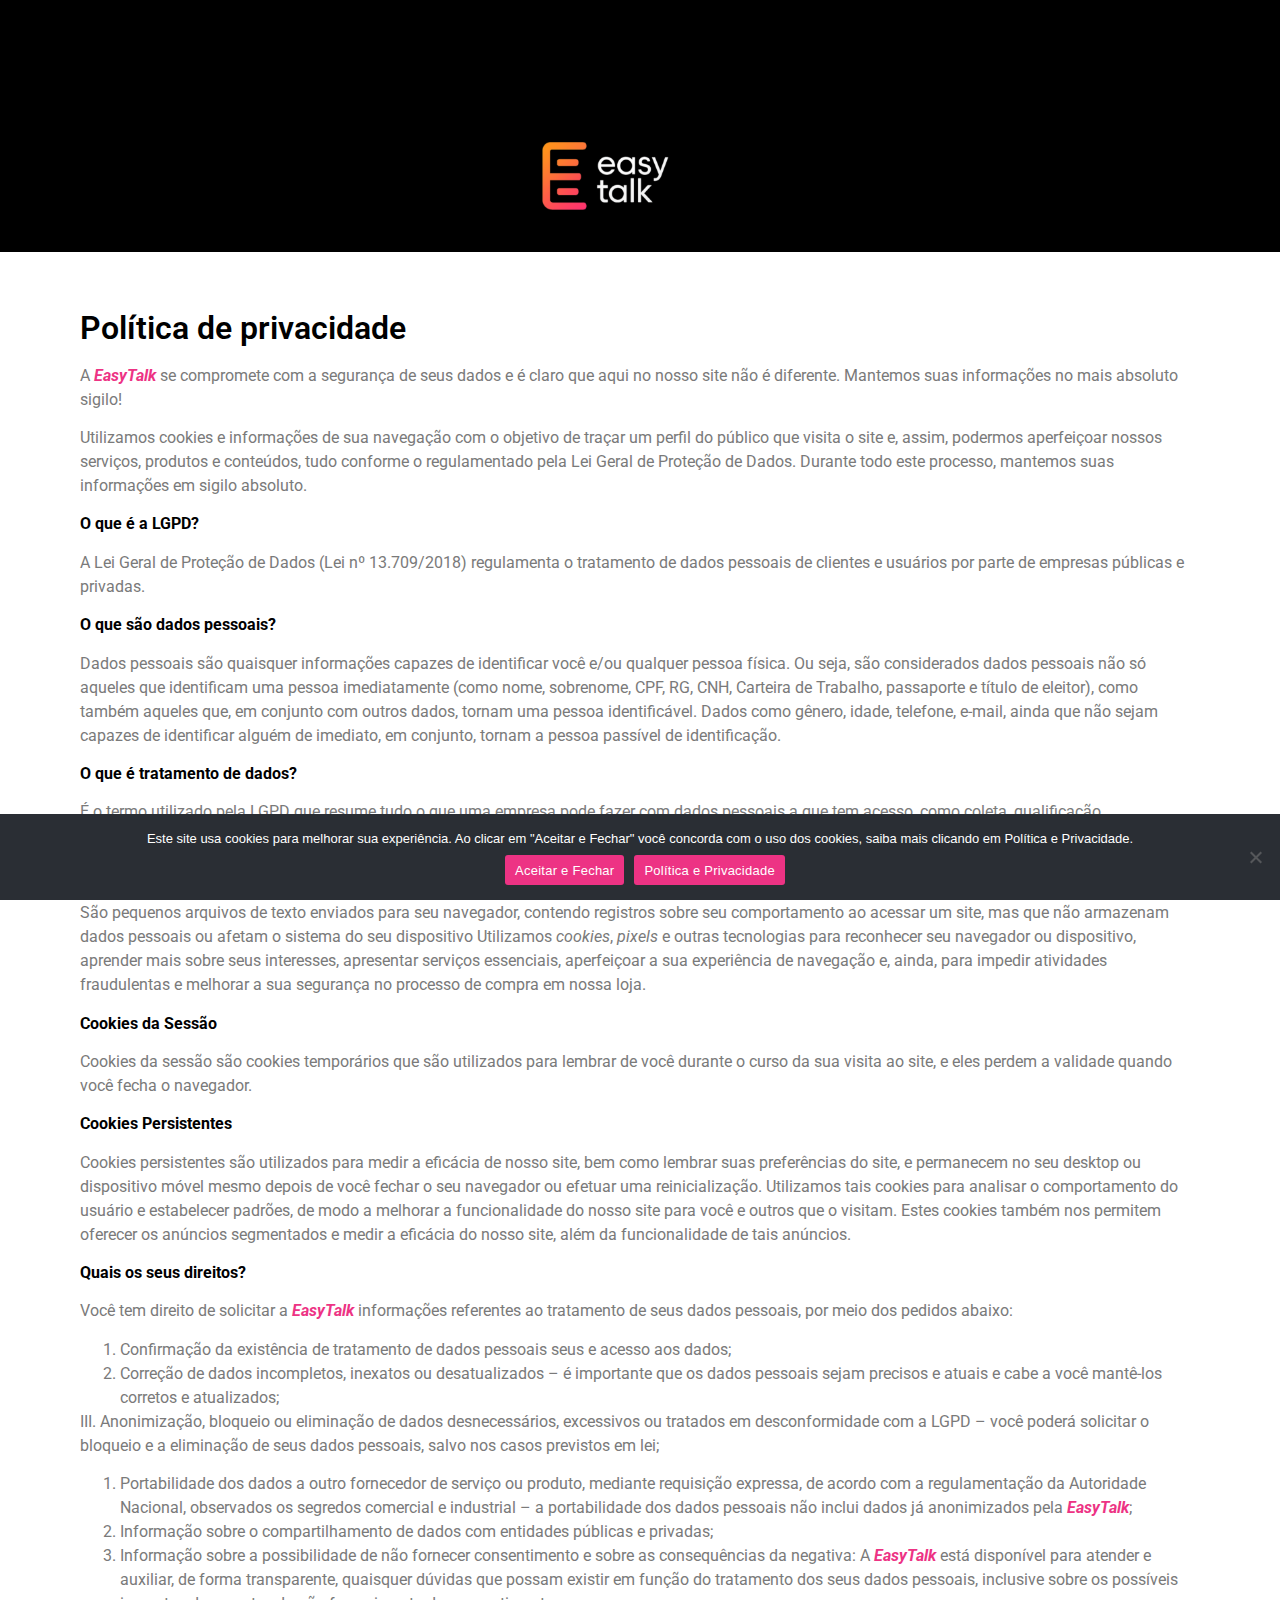
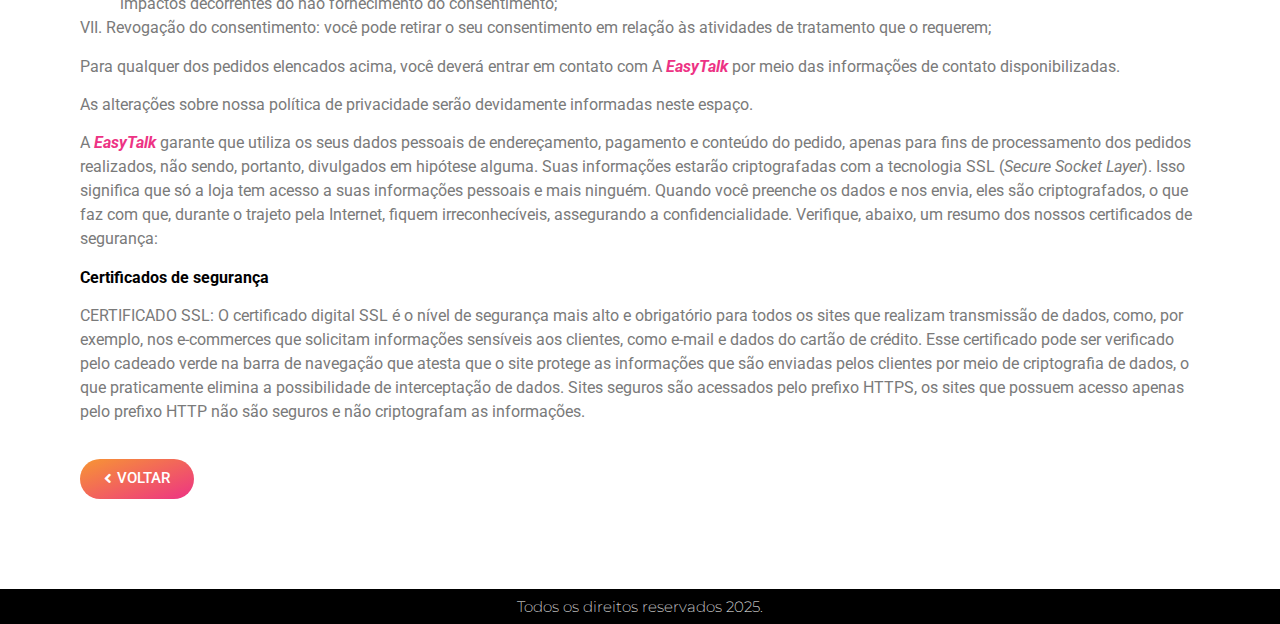
<file: politica-e-privacidade/index.html>
<!DOCTYPE html>
<html lang="pt-BR">
<head>
	<meta charset="UTF-8">
		<title>Política e Privacidade &#8211; BrowserUp &#8211; Marketing Empresarial</title><link rel="stylesheet" href="../wp-content/cache/min/1/189625fbf416e504b49d0f01dab31201.css" media="all" data-minify="1" />
<meta name='robots' content='max-image-preview:large' />
	<style>img:is([sizes="auto" i], [sizes^="auto," i]) { contain-intrinsic-size: 3000px 1500px }</style>
	<link rel="alternate" type="application/rss+xml" title="Feed para BrowserUp - Marketing Empresarial &raquo;" href="../feed/index.html" />
<script>
window._wpemojiSettings = {"baseUrl":"https:\/\/s.w.org\/images\/core\/emoji\/15.0.3\/72x72\/","ext":".png","svgUrl":"https:\/\/s.w.org\/images\/core\/emoji\/15.0.3\/svg\/","svgExt":".svg","source":{"concatemoji":"https:\/\/browserup.com.br\/wp-includes\/js\/wp-emoji-release.min.js?ver=6.7.1"}};
/*! This file is auto-generated */
!function(i,n){var o,s,e;function c(e){try{var t={supportTests:e,timestamp:(new Date).valueOf()};sessionStorage.setItem(o,JSON.stringify(t))}catch(e){}}function p(e,t,n){e.clearRect(0,0,e.canvas.width,e.canvas.height),e.fillText(t,0,0);var t=new Uint32Array(e.getImageData(0,0,e.canvas.width,e.canvas.height).data),r=(e.clearRect(0,0,e.canvas.width,e.canvas.height),e.fillText(n,0,0),new Uint32Array(e.getImageData(0,0,e.canvas.width,e.canvas.height).data));return t.every(function(e,t){return e===r[t]})}function u(e,t,n){switch(t){case"flag":return n(e,"\ud83c\udff3\ufe0f\u200d\u26a7\ufe0f","\ud83c\udff3\ufe0f\u200b\u26a7\ufe0f")?!1:!n(e,"\ud83c\uddfa\ud83c\uddf3","\ud83c\uddfa\u200b\ud83c\uddf3")&&!n(e,"\ud83c\udff4\udb40\udc67\udb40\udc62\udb40\udc65\udb40\udc6e\udb40\udc67\udb40\udc7f","\ud83c\udff4\u200b\udb40\udc67\u200b\udb40\udc62\u200b\udb40\udc65\u200b\udb40\udc6e\u200b\udb40\udc67\u200b\udb40\udc7f");case"emoji":return!n(e,"\ud83d\udc26\u200d\u2b1b","\ud83d\udc26\u200b\u2b1b")}return!1}function f(e,t,n){var r="undefined"!=typeof WorkerGlobalScope&&self instanceof WorkerGlobalScope?new OffscreenCanvas(300,150):i.createElement("canvas"),a=r.getContext("2d",{willReadFrequently:!0}),o=(a.textBaseline="top",a.font="600 32px Arial",{});return e.forEach(function(e){o[e]=t(a,e,n)}),o}function t(e){var t=i.createElement("script");t.src=e,t.defer=!0,i.head.appendChild(t)}"undefined"!=typeof Promise&&(o="wpEmojiSettingsSupports",s=["flag","emoji"],n.supports={everything:!0,everythingExceptFlag:!0},e=new Promise(function(e){i.addEventListener("DOMContentLoaded",e,{once:!0})}),new Promise(function(t){var n=function(){try{var e=JSON.parse(sessionStorage.getItem(o));if("object"==typeof e&&"number"==typeof e.timestamp&&(new Date).valueOf()<e.timestamp+604800&&"object"==typeof e.supportTests)return e.supportTests}catch(e){}return null}();if(!n){if("undefined"!=typeof Worker&&"undefined"!=typeof OffscreenCanvas&&"undefined"!=typeof URL&&URL.createObjectURL&&"undefined"!=typeof Blob)try{var e="postMessage("+f.toString()+"("+[JSON.stringify(s),u.toString(),p.toString()].join(",")+"));",r=new Blob([e],{type:"text/javascript"}),a=new Worker(URL.createObjectURL(r),{name:"wpTestEmojiSupports"});return void(a.onmessage=function(e){c(n=e.data),a.terminate(),t(n)})}catch(e){}c(n=f(s,u,p))}t(n)}).then(function(e){for(var t in e)n.supports[t]=e[t],n.supports.everything=n.supports.everything&&n.supports[t],"flag"!==t&&(n.supports.everythingExceptFlag=n.supports.everythingExceptFlag&&n.supports[t]);n.supports.everythingExceptFlag=n.supports.everythingExceptFlag&&!n.supports.flag,n.DOMReady=!1,n.readyCallback=function(){n.DOMReady=!0}}).then(function(){return e}).then(function(){var e;n.supports.everything||(n.readyCallback(),(e=n.source||{}).concatemoji?t(e.concatemoji):e.wpemoji&&e.twemoji&&(t(e.twemoji),t(e.wpemoji)))}))}((window,document),window._wpemojiSettings);
</script>
<style id='wp-emoji-styles-inline-css'>

	img.wp-smiley, img.emoji {
		display: inline !important;
		border: none !important;
		box-shadow: none !important;
		height: 1em !important;
		width: 1em !important;
		margin: 0 0.07em !important;
		vertical-align: -0.1em !important;
		background: none !important;
		padding: 0 !important;
	}
</style>
<style id='joinchat-button-style-inline-css'>
.wp-block-joinchat-button{border:none!important;text-align:center}.wp-block-joinchat-button figure{display:table;margin:0 auto;padding:0}.wp-block-joinchat-button figcaption{font:normal normal 400 .6em/2em var(--wp--preset--font-family--system-font,sans-serif);margin:0;padding:0}.wp-block-joinchat-button .joinchat-button__qr{background-color:#fff;border:6px solid #25d366;border-radius:30px;box-sizing:content-box;display:block;height:200px;margin:auto;overflow:hidden;padding:10px;width:200px}.wp-block-joinchat-button .joinchat-button__qr canvas,.wp-block-joinchat-button .joinchat-button__qr img{display:block;margin:auto}.wp-block-joinchat-button .joinchat-button__link{align-items:center;background-color:#25d366;border:6px solid #25d366;border-radius:30px;display:inline-flex;flex-flow:row nowrap;justify-content:center;line-height:1.25em;margin:0 auto;text-decoration:none}.wp-block-joinchat-button .joinchat-button__link:before{background:transparent var(--joinchat-ico) no-repeat center;background-size:100%;content:"";display:block;height:1.5em;margin:-.75em .75em -.75em 0;width:1.5em}.wp-block-joinchat-button figure+.joinchat-button__link{margin-top:10px}@media (orientation:landscape)and (min-height:481px),(orientation:portrait)and (min-width:481px){.wp-block-joinchat-button.joinchat-button--qr-only figure+.joinchat-button__link{display:none}}@media (max-width:480px),(orientation:landscape)and (max-height:480px){.wp-block-joinchat-button figure{display:none}}

</style>
<style id='classic-theme-styles-inline-css'>
/*! This file is auto-generated */
.wp-block-button__link{color:#fff;background-color:#32373c;border-radius:9999px;box-shadow:none;text-decoration:none;padding:calc(.667em + 2px) calc(1.333em + 2px);font-size:1.125em}.wp-block-file__button{background:#32373c;color:#fff;text-decoration:none}
</style>
<style id='global-styles-inline-css'>
:root{--wp--preset--aspect-ratio--square: 1;--wp--preset--aspect-ratio--4-3: 4/3;--wp--preset--aspect-ratio--3-4: 3/4;--wp--preset--aspect-ratio--3-2: 3/2;--wp--preset--aspect-ratio--2-3: 2/3;--wp--preset--aspect-ratio--16-9: 16/9;--wp--preset--aspect-ratio--9-16: 9/16;--wp--preset--color--black: #000000;--wp--preset--color--cyan-bluish-gray: #abb8c3;--wp--preset--color--white: #ffffff;--wp--preset--color--pale-pink: #f78da7;--wp--preset--color--vivid-red: #cf2e2e;--wp--preset--color--luminous-vivid-orange: #ff6900;--wp--preset--color--luminous-vivid-amber: #fcb900;--wp--preset--color--light-green-cyan: #7bdcb5;--wp--preset--color--vivid-green-cyan: #00d084;--wp--preset--color--pale-cyan-blue: #8ed1fc;--wp--preset--color--vivid-cyan-blue: #0693e3;--wp--preset--color--vivid-purple: #9b51e0;--wp--preset--gradient--vivid-cyan-blue-to-vivid-purple: linear-gradient(135deg,rgba(6,147,227,1) 0%,rgb(155,81,224) 100%);--wp--preset--gradient--light-green-cyan-to-vivid-green-cyan: linear-gradient(135deg,rgb(122,220,180) 0%,rgb(0,208,130) 100%);--wp--preset--gradient--luminous-vivid-amber-to-luminous-vivid-orange: linear-gradient(135deg,rgba(252,185,0,1) 0%,rgba(255,105,0,1) 100%);--wp--preset--gradient--luminous-vivid-orange-to-vivid-red: linear-gradient(135deg,rgba(255,105,0,1) 0%,rgb(207,46,46) 100%);--wp--preset--gradient--very-light-gray-to-cyan-bluish-gray: linear-gradient(135deg,rgb(238,238,238) 0%,rgb(169,184,195) 100%);--wp--preset--gradient--cool-to-warm-spectrum: linear-gradient(135deg,rgb(74,234,220) 0%,rgb(151,120,209) 20%,rgb(207,42,186) 40%,rgb(238,44,130) 60%,rgb(251,105,98) 80%,rgb(254,248,76) 100%);--wp--preset--gradient--blush-light-purple: linear-gradient(135deg,rgb(255,206,236) 0%,rgb(152,150,240) 100%);--wp--preset--gradient--blush-bordeaux: linear-gradient(135deg,rgb(254,205,165) 0%,rgb(254,45,45) 50%,rgb(107,0,62) 100%);--wp--preset--gradient--luminous-dusk: linear-gradient(135deg,rgb(255,203,112) 0%,rgb(199,81,192) 50%,rgb(65,88,208) 100%);--wp--preset--gradient--pale-ocean: linear-gradient(135deg,rgb(255,245,203) 0%,rgb(182,227,212) 50%,rgb(51,167,181) 100%);--wp--preset--gradient--electric-grass: linear-gradient(135deg,rgb(202,248,128) 0%,rgb(113,206,126) 100%);--wp--preset--gradient--midnight: linear-gradient(135deg,rgb(2,3,129) 0%,rgb(40,116,252) 100%);--wp--preset--font-size--small: 13px;--wp--preset--font-size--medium: 20px;--wp--preset--font-size--large: 36px;--wp--preset--font-size--x-large: 42px;--wp--preset--spacing--20: 0.44rem;--wp--preset--spacing--30: 0.67rem;--wp--preset--spacing--40: 1rem;--wp--preset--spacing--50: 1.5rem;--wp--preset--spacing--60: 2.25rem;--wp--preset--spacing--70: 3.38rem;--wp--preset--spacing--80: 5.06rem;--wp--preset--shadow--natural: 6px 6px 9px rgba(0, 0, 0, 0.2);--wp--preset--shadow--deep: 12px 12px 50px rgba(0, 0, 0, 0.4);--wp--preset--shadow--sharp: 6px 6px 0px rgba(0, 0, 0, 0.2);--wp--preset--shadow--outlined: 6px 6px 0px -3px rgba(255, 255, 255, 1), 6px 6px rgba(0, 0, 0, 1);--wp--preset--shadow--crisp: 6px 6px 0px rgba(0, 0, 0, 1);}:where(.is-layout-flex){gap: 0.5em;}:where(.is-layout-grid){gap: 0.5em;}body .is-layout-flex{display: flex;}.is-layout-flex{flex-wrap: wrap;align-items: center;}.is-layout-flex > :is(*, div){margin: 0;}body .is-layout-grid{display: grid;}.is-layout-grid > :is(*, div){margin: 0;}:where(.wp-block-columns.is-layout-flex){gap: 2em;}:where(.wp-block-columns.is-layout-grid){gap: 2em;}:where(.wp-block-post-template.is-layout-flex){gap: 1.25em;}:where(.wp-block-post-template.is-layout-grid){gap: 1.25em;}.has-black-color{color: var(--wp--preset--color--black) !important;}.has-cyan-bluish-gray-color{color: var(--wp--preset--color--cyan-bluish-gray) !important;}.has-white-color{color: var(--wp--preset--color--white) !important;}.has-pale-pink-color{color: var(--wp--preset--color--pale-pink) !important;}.has-vivid-red-color{color: var(--wp--preset--color--vivid-red) !important;}.has-luminous-vivid-orange-color{color: var(--wp--preset--color--luminous-vivid-orange) !important;}.has-luminous-vivid-amber-color{color: var(--wp--preset--color--luminous-vivid-amber) !important;}.has-light-green-cyan-color{color: var(--wp--preset--color--light-green-cyan) !important;}.has-vivid-green-cyan-color{color: var(--wp--preset--color--vivid-green-cyan) !important;}.has-pale-cyan-blue-color{color: var(--wp--preset--color--pale-cyan-blue) !important;}.has-vivid-cyan-blue-color{color: var(--wp--preset--color--vivid-cyan-blue) !important;}.has-vivid-purple-color{color: var(--wp--preset--color--vivid-purple) !important;}.has-black-background-color{background-color: var(--wp--preset--color--black) !important;}.has-cyan-bluish-gray-background-color{background-color: var(--wp--preset--color--cyan-bluish-gray) !important;}.has-white-background-color{background-color: var(--wp--preset--color--white) !important;}.has-pale-pink-background-color{background-color: var(--wp--preset--color--pale-pink) !important;}.has-vivid-red-background-color{background-color: var(--wp--preset--color--vivid-red) !important;}.has-luminous-vivid-orange-background-color{background-color: var(--wp--preset--color--luminous-vivid-orange) !important;}.has-luminous-vivid-amber-background-color{background-color: var(--wp--preset--color--luminous-vivid-amber) !important;}.has-light-green-cyan-background-color{background-color: var(--wp--preset--color--light-green-cyan) !important;}.has-vivid-green-cyan-background-color{background-color: var(--wp--preset--color--vivid-green-cyan) !important;}.has-pale-cyan-blue-background-color{background-color: var(--wp--preset--color--pale-cyan-blue) !important;}.has-vivid-cyan-blue-background-color{background-color: var(--wp--preset--color--vivid-cyan-blue) !important;}.has-vivid-purple-background-color{background-color: var(--wp--preset--color--vivid-purple) !important;}.has-black-border-color{border-color: var(--wp--preset--color--black) !important;}.has-cyan-bluish-gray-border-color{border-color: var(--wp--preset--color--cyan-bluish-gray) !important;}.has-white-border-color{border-color: var(--wp--preset--color--white) !important;}.has-pale-pink-border-color{border-color: var(--wp--preset--color--pale-pink) !important;}.has-vivid-red-border-color{border-color: var(--wp--preset--color--vivid-red) !important;}.has-luminous-vivid-orange-border-color{border-color: var(--wp--preset--color--luminous-vivid-orange) !important;}.has-luminous-vivid-amber-border-color{border-color: var(--wp--preset--color--luminous-vivid-amber) !important;}.has-light-green-cyan-border-color{border-color: var(--wp--preset--color--light-green-cyan) !important;}.has-vivid-green-cyan-border-color{border-color: var(--wp--preset--color--vivid-green-cyan) !important;}.has-pale-cyan-blue-border-color{border-color: var(--wp--preset--color--pale-cyan-blue) !important;}.has-vivid-cyan-blue-border-color{border-color: var(--wp--preset--color--vivid-cyan-blue) !important;}.has-vivid-purple-border-color{border-color: var(--wp--preset--color--vivid-purple) !important;}.has-vivid-cyan-blue-to-vivid-purple-gradient-background{background: var(--wp--preset--gradient--vivid-cyan-blue-to-vivid-purple) !important;}.has-light-green-cyan-to-vivid-green-cyan-gradient-background{background: var(--wp--preset--gradient--light-green-cyan-to-vivid-green-cyan) !important;}.has-luminous-vivid-amber-to-luminous-vivid-orange-gradient-background{background: var(--wp--preset--gradient--luminous-vivid-amber-to-luminous-vivid-orange) !important;}.has-luminous-vivid-orange-to-vivid-red-gradient-background{background: var(--wp--preset--gradient--luminous-vivid-orange-to-vivid-red) !important;}.has-very-light-gray-to-cyan-bluish-gray-gradient-background{background: var(--wp--preset--gradient--very-light-gray-to-cyan-bluish-gray) !important;}.has-cool-to-warm-spectrum-gradient-background{background: var(--wp--preset--gradient--cool-to-warm-spectrum) !important;}.has-blush-light-purple-gradient-background{background: var(--wp--preset--gradient--blush-light-purple) !important;}.has-blush-bordeaux-gradient-background{background: var(--wp--preset--gradient--blush-bordeaux) !important;}.has-luminous-dusk-gradient-background{background: var(--wp--preset--gradient--luminous-dusk) !important;}.has-pale-ocean-gradient-background{background: var(--wp--preset--gradient--pale-ocean) !important;}.has-electric-grass-gradient-background{background: var(--wp--preset--gradient--electric-grass) !important;}.has-midnight-gradient-background{background: var(--wp--preset--gradient--midnight) !important;}.has-small-font-size{font-size: var(--wp--preset--font-size--small) !important;}.has-medium-font-size{font-size: var(--wp--preset--font-size--medium) !important;}.has-large-font-size{font-size: var(--wp--preset--font-size--large) !important;}.has-x-large-font-size{font-size: var(--wp--preset--font-size--x-large) !important;}
:where(.wp-block-post-template.is-layout-flex){gap: 1.25em;}:where(.wp-block-post-template.is-layout-grid){gap: 1.25em;}
:where(.wp-block-columns.is-layout-flex){gap: 2em;}:where(.wp-block-columns.is-layout-grid){gap: 2em;}
:root :where(.wp-block-pullquote){font-size: 1.5em;line-height: 1.6;}
</style>




<style id='elementor-frontend-inline-css'>
@-webkit-keyframes ha_fadeIn{0%{opacity:0}to{opacity:1}}@keyframes ha_fadeIn{0%{opacity:0}to{opacity:1}}@-webkit-keyframes ha_zoomIn{0%{opacity:0;-webkit-transform:scale3d(.3,.3,.3);transform:scale3d(.3,.3,.3)}50%{opacity:1}}@keyframes ha_zoomIn{0%{opacity:0;-webkit-transform:scale3d(.3,.3,.3);transform:scale3d(.3,.3,.3)}50%{opacity:1}}@-webkit-keyframes ha_rollIn{0%{opacity:0;-webkit-transform:translate3d(-100%,0,0) rotate3d(0,0,1,-120deg);transform:translate3d(-100%,0,0) rotate3d(0,0,1,-120deg)}to{opacity:1}}@keyframes ha_rollIn{0%{opacity:0;-webkit-transform:translate3d(-100%,0,0) rotate3d(0,0,1,-120deg);transform:translate3d(-100%,0,0) rotate3d(0,0,1,-120deg)}to{opacity:1}}@-webkit-keyframes ha_bounce{0%,20%,53%,to{-webkit-animation-timing-function:cubic-bezier(.215,.61,.355,1);animation-timing-function:cubic-bezier(.215,.61,.355,1)}40%,43%{-webkit-transform:translate3d(0,-30px,0) scaleY(1.1);transform:translate3d(0,-30px,0) scaleY(1.1);-webkit-animation-timing-function:cubic-bezier(.755,.05,.855,.06);animation-timing-function:cubic-bezier(.755,.05,.855,.06)}70%{-webkit-transform:translate3d(0,-15px,0) scaleY(1.05);transform:translate3d(0,-15px,0) scaleY(1.05);-webkit-animation-timing-function:cubic-bezier(.755,.05,.855,.06);animation-timing-function:cubic-bezier(.755,.05,.855,.06)}80%{-webkit-transition-timing-function:cubic-bezier(.215,.61,.355,1);transition-timing-function:cubic-bezier(.215,.61,.355,1);-webkit-transform:translate3d(0,0,0) scaleY(.95);transform:translate3d(0,0,0) scaleY(.95)}90%{-webkit-transform:translate3d(0,-4px,0) scaleY(1.02);transform:translate3d(0,-4px,0) scaleY(1.02)}}@keyframes ha_bounce{0%,20%,53%,to{-webkit-animation-timing-function:cubic-bezier(.215,.61,.355,1);animation-timing-function:cubic-bezier(.215,.61,.355,1)}40%,43%{-webkit-transform:translate3d(0,-30px,0) scaleY(1.1);transform:translate3d(0,-30px,0) scaleY(1.1);-webkit-animation-timing-function:cubic-bezier(.755,.05,.855,.06);animation-timing-function:cubic-bezier(.755,.05,.855,.06)}70%{-webkit-transform:translate3d(0,-15px,0) scaleY(1.05);transform:translate3d(0,-15px,0) scaleY(1.05);-webkit-animation-timing-function:cubic-bezier(.755,.05,.855,.06);animation-timing-function:cubic-bezier(.755,.05,.855,.06)}80%{-webkit-transition-timing-function:cubic-bezier(.215,.61,.355,1);transition-timing-function:cubic-bezier(.215,.61,.355,1);-webkit-transform:translate3d(0,0,0) scaleY(.95);transform:translate3d(0,0,0) scaleY(.95)}90%{-webkit-transform:translate3d(0,-4px,0) scaleY(1.02);transform:translate3d(0,-4px,0) scaleY(1.02)}}@-webkit-keyframes ha_bounceIn{0%,20%,40%,60%,80%,to{-webkit-animation-timing-function:cubic-bezier(.215,.61,.355,1);animation-timing-function:cubic-bezier(.215,.61,.355,1)}0%{opacity:0;-webkit-transform:scale3d(.3,.3,.3);transform:scale3d(.3,.3,.3)}20%{-webkit-transform:scale3d(1.1,1.1,1.1);transform:scale3d(1.1,1.1,1.1)}40%{-webkit-transform:scale3d(.9,.9,.9);transform:scale3d(.9,.9,.9)}60%{opacity:1;-webkit-transform:scale3d(1.03,1.03,1.03);transform:scale3d(1.03,1.03,1.03)}80%{-webkit-transform:scale3d(.97,.97,.97);transform:scale3d(.97,.97,.97)}to{opacity:1}}@keyframes ha_bounceIn{0%,20%,40%,60%,80%,to{-webkit-animation-timing-function:cubic-bezier(.215,.61,.355,1);animation-timing-function:cubic-bezier(.215,.61,.355,1)}0%{opacity:0;-webkit-transform:scale3d(.3,.3,.3);transform:scale3d(.3,.3,.3)}20%{-webkit-transform:scale3d(1.1,1.1,1.1);transform:scale3d(1.1,1.1,1.1)}40%{-webkit-transform:scale3d(.9,.9,.9);transform:scale3d(.9,.9,.9)}60%{opacity:1;-webkit-transform:scale3d(1.03,1.03,1.03);transform:scale3d(1.03,1.03,1.03)}80%{-webkit-transform:scale3d(.97,.97,.97);transform:scale3d(.97,.97,.97)}to{opacity:1}}@-webkit-keyframes ha_flipInX{0%{opacity:0;-webkit-transform:perspective(400px) rotate3d(1,0,0,90deg);transform:perspective(400px) rotate3d(1,0,0,90deg);-webkit-animation-timing-function:ease-in;animation-timing-function:ease-in}40%{-webkit-transform:perspective(400px) rotate3d(1,0,0,-20deg);transform:perspective(400px) rotate3d(1,0,0,-20deg);-webkit-animation-timing-function:ease-in;animation-timing-function:ease-in}60%{opacity:1;-webkit-transform:perspective(400px) rotate3d(1,0,0,10deg);transform:perspective(400px) rotate3d(1,0,0,10deg)}80%{-webkit-transform:perspective(400px) rotate3d(1,0,0,-5deg);transform:perspective(400px) rotate3d(1,0,0,-5deg)}}@keyframes ha_flipInX{0%{opacity:0;-webkit-transform:perspective(400px) rotate3d(1,0,0,90deg);transform:perspective(400px) rotate3d(1,0,0,90deg);-webkit-animation-timing-function:ease-in;animation-timing-function:ease-in}40%{-webkit-transform:perspective(400px) rotate3d(1,0,0,-20deg);transform:perspective(400px) rotate3d(1,0,0,-20deg);-webkit-animation-timing-function:ease-in;animation-timing-function:ease-in}60%{opacity:1;-webkit-transform:perspective(400px) rotate3d(1,0,0,10deg);transform:perspective(400px) rotate3d(1,0,0,10deg)}80%{-webkit-transform:perspective(400px) rotate3d(1,0,0,-5deg);transform:perspective(400px) rotate3d(1,0,0,-5deg)}}@-webkit-keyframes ha_flipInY{0%{opacity:0;-webkit-transform:perspective(400px) rotate3d(0,1,0,90deg);transform:perspective(400px) rotate3d(0,1,0,90deg);-webkit-animation-timing-function:ease-in;animation-timing-function:ease-in}40%{-webkit-transform:perspective(400px) rotate3d(0,1,0,-20deg);transform:perspective(400px) rotate3d(0,1,0,-20deg);-webkit-animation-timing-function:ease-in;animation-timing-function:ease-in}60%{opacity:1;-webkit-transform:perspective(400px) rotate3d(0,1,0,10deg);transform:perspective(400px) rotate3d(0,1,0,10deg)}80%{-webkit-transform:perspective(400px) rotate3d(0,1,0,-5deg);transform:perspective(400px) rotate3d(0,1,0,-5deg)}}@keyframes ha_flipInY{0%{opacity:0;-webkit-transform:perspective(400px) rotate3d(0,1,0,90deg);transform:perspective(400px) rotate3d(0,1,0,90deg);-webkit-animation-timing-function:ease-in;animation-timing-function:ease-in}40%{-webkit-transform:perspective(400px) rotate3d(0,1,0,-20deg);transform:perspective(400px) rotate3d(0,1,0,-20deg);-webkit-animation-timing-function:ease-in;animation-timing-function:ease-in}60%{opacity:1;-webkit-transform:perspective(400px) rotate3d(0,1,0,10deg);transform:perspective(400px) rotate3d(0,1,0,10deg)}80%{-webkit-transform:perspective(400px) rotate3d(0,1,0,-5deg);transform:perspective(400px) rotate3d(0,1,0,-5deg)}}@-webkit-keyframes ha_swing{20%{-webkit-transform:rotate3d(0,0,1,15deg);transform:rotate3d(0,0,1,15deg)}40%{-webkit-transform:rotate3d(0,0,1,-10deg);transform:rotate3d(0,0,1,-10deg)}60%{-webkit-transform:rotate3d(0,0,1,5deg);transform:rotate3d(0,0,1,5deg)}80%{-webkit-transform:rotate3d(0,0,1,-5deg);transform:rotate3d(0,0,1,-5deg)}}@keyframes ha_swing{20%{-webkit-transform:rotate3d(0,0,1,15deg);transform:rotate3d(0,0,1,15deg)}40%{-webkit-transform:rotate3d(0,0,1,-10deg);transform:rotate3d(0,0,1,-10deg)}60%{-webkit-transform:rotate3d(0,0,1,5deg);transform:rotate3d(0,0,1,5deg)}80%{-webkit-transform:rotate3d(0,0,1,-5deg);transform:rotate3d(0,0,1,-5deg)}}@-webkit-keyframes ha_slideInDown{0%{visibility:visible;-webkit-transform:translate3d(0,-100%,0);transform:translate3d(0,-100%,0)}}@keyframes ha_slideInDown{0%{visibility:visible;-webkit-transform:translate3d(0,-100%,0);transform:translate3d(0,-100%,0)}}@-webkit-keyframes ha_slideInUp{0%{visibility:visible;-webkit-transform:translate3d(0,100%,0);transform:translate3d(0,100%,0)}}@keyframes ha_slideInUp{0%{visibility:visible;-webkit-transform:translate3d(0,100%,0);transform:translate3d(0,100%,0)}}@-webkit-keyframes ha_slideInLeft{0%{visibility:visible;-webkit-transform:translate3d(-100%,0,0);transform:translate3d(-100%,0,0)}}@keyframes ha_slideInLeft{0%{visibility:visible;-webkit-transform:translate3d(-100%,0,0);transform:translate3d(-100%,0,0)}}@-webkit-keyframes ha_slideInRight{0%{visibility:visible;-webkit-transform:translate3d(100%,0,0);transform:translate3d(100%,0,0)}}@keyframes ha_slideInRight{0%{visibility:visible;-webkit-transform:translate3d(100%,0,0);transform:translate3d(100%,0,0)}}.ha_fadeIn{-webkit-animation-name:ha_fadeIn;animation-name:ha_fadeIn}.ha_zoomIn{-webkit-animation-name:ha_zoomIn;animation-name:ha_zoomIn}.ha_rollIn{-webkit-animation-name:ha_rollIn;animation-name:ha_rollIn}.ha_bounce{-webkit-transform-origin:center bottom;-ms-transform-origin:center bottom;transform-origin:center bottom;-webkit-animation-name:ha_bounce;animation-name:ha_bounce}.ha_bounceIn{-webkit-animation-name:ha_bounceIn;animation-name:ha_bounceIn;-webkit-animation-duration:.75s;-webkit-animation-duration:calc(var(--animate-duration)*.75);animation-duration:.75s;animation-duration:calc(var(--animate-duration)*.75)}.ha_flipInX,.ha_flipInY{-webkit-animation-name:ha_flipInX;animation-name:ha_flipInX;-webkit-backface-visibility:visible!important;backface-visibility:visible!important}.ha_flipInY{-webkit-animation-name:ha_flipInY;animation-name:ha_flipInY}.ha_swing{-webkit-transform-origin:top center;-ms-transform-origin:top center;transform-origin:top center;-webkit-animation-name:ha_swing;animation-name:ha_swing}.ha_slideInDown{-webkit-animation-name:ha_slideInDown;animation-name:ha_slideInDown}.ha_slideInUp{-webkit-animation-name:ha_slideInUp;animation-name:ha_slideInUp}.ha_slideInLeft{-webkit-animation-name:ha_slideInLeft;animation-name:ha_slideInLeft}.ha_slideInRight{-webkit-animation-name:ha_slideInRight;animation-name:ha_slideInRight}.ha-css-transform-yes{-webkit-transition-duration:var(--ha-tfx-transition-duration, .2s);transition-duration:var(--ha-tfx-transition-duration, .2s);-webkit-transition-property:-webkit-transform;transition-property:transform;transition-property:transform,-webkit-transform;-webkit-transform:translate(var(--ha-tfx-translate-x, 0),var(--ha-tfx-translate-y, 0)) scale(var(--ha-tfx-scale-x, 1),var(--ha-tfx-scale-y, 1)) skew(var(--ha-tfx-skew-x, 0),var(--ha-tfx-skew-y, 0)) rotateX(var(--ha-tfx-rotate-x, 0)) rotateY(var(--ha-tfx-rotate-y, 0)) rotateZ(var(--ha-tfx-rotate-z, 0));transform:translate(var(--ha-tfx-translate-x, 0),var(--ha-tfx-translate-y, 0)) scale(var(--ha-tfx-scale-x, 1),var(--ha-tfx-scale-y, 1)) skew(var(--ha-tfx-skew-x, 0),var(--ha-tfx-skew-y, 0)) rotateX(var(--ha-tfx-rotate-x, 0)) rotateY(var(--ha-tfx-rotate-y, 0)) rotateZ(var(--ha-tfx-rotate-z, 0))}.ha-css-transform-yes:hover{-webkit-transform:translate(var(--ha-tfx-translate-x-hover, var(--ha-tfx-translate-x, 0)),var(--ha-tfx-translate-y-hover, var(--ha-tfx-translate-y, 0))) scale(var(--ha-tfx-scale-x-hover, var(--ha-tfx-scale-x, 1)),var(--ha-tfx-scale-y-hover, var(--ha-tfx-scale-y, 1))) skew(var(--ha-tfx-skew-x-hover, var(--ha-tfx-skew-x, 0)),var(--ha-tfx-skew-y-hover, var(--ha-tfx-skew-y, 0))) rotateX(var(--ha-tfx-rotate-x-hover, var(--ha-tfx-rotate-x, 0))) rotateY(var(--ha-tfx-rotate-y-hover, var(--ha-tfx-rotate-y, 0))) rotateZ(var(--ha-tfx-rotate-z-hover, var(--ha-tfx-rotate-z, 0)));transform:translate(var(--ha-tfx-translate-x-hover, var(--ha-tfx-translate-x, 0)),var(--ha-tfx-translate-y-hover, var(--ha-tfx-translate-y, 0))) scale(var(--ha-tfx-scale-x-hover, var(--ha-tfx-scale-x, 1)),var(--ha-tfx-scale-y-hover, var(--ha-tfx-scale-y, 1))) skew(var(--ha-tfx-skew-x-hover, var(--ha-tfx-skew-x, 0)),var(--ha-tfx-skew-y-hover, var(--ha-tfx-skew-y, 0))) rotateX(var(--ha-tfx-rotate-x-hover, var(--ha-tfx-rotate-x, 0))) rotateY(var(--ha-tfx-rotate-y-hover, var(--ha-tfx-rotate-y, 0))) rotateZ(var(--ha-tfx-rotate-z-hover, var(--ha-tfx-rotate-z, 0)))}.happy-addon>.elementor-widget-container{word-wrap:break-word;overflow-wrap:break-word}.happy-addon>.elementor-widget-container,.happy-addon>.elementor-widget-container *{-webkit-box-sizing:border-box;box-sizing:border-box}.happy-addon p:empty{display:none}.happy-addon .elementor-inline-editing{min-height:auto!important}.happy-addon-pro img{max-width:100%;height:auto;-o-object-fit:cover;object-fit:cover}.ha-screen-reader-text{position:absolute;overflow:hidden;clip:rect(1px,1px,1px,1px);margin:-1px;padding:0;width:1px;height:1px;border:0;word-wrap:normal!important;-webkit-clip-path:inset(50%);clip-path:inset(50%)}.ha-has-bg-overlay>.elementor-widget-container{position:relative;z-index:1}.ha-has-bg-overlay>.elementor-widget-container:before{position:absolute;top:0;left:0;z-index:-1;width:100%;height:100%;content:""}.ha-popup--is-enabled .ha-js-popup,.ha-popup--is-enabled .ha-js-popup img{cursor:-webkit-zoom-in!important;cursor:zoom-in!important}.mfp-wrap .mfp-arrow,.mfp-wrap .mfp-close{background-color:transparent}.mfp-wrap .mfp-arrow:focus,.mfp-wrap .mfp-close:focus{outline-width:thin}.ha-advanced-tooltip-enable{position:relative;cursor:pointer;--ha-tooltip-arrow-color:black;--ha-tooltip-arrow-distance:0}.ha-advanced-tooltip-enable .ha-advanced-tooltip-content{position:absolute;z-index:999;display:none;padding:5px 0;width:120px;height:auto;border-radius:6px;background-color:#000;color:#fff;text-align:center;opacity:0}.ha-advanced-tooltip-enable .ha-advanced-tooltip-content::after{position:absolute;border-width:5px;border-style:solid;content:""}.ha-advanced-tooltip-enable .ha-advanced-tooltip-content.no-arrow::after{visibility:hidden}.ha-advanced-tooltip-enable .ha-advanced-tooltip-content.show{display:inline-block;opacity:1}.ha-advanced-tooltip-enable.ha-advanced-tooltip-top .ha-advanced-tooltip-content,body[data-elementor-device-mode=tablet] .ha-advanced-tooltip-enable.ha-advanced-tooltip-tablet-top .ha-advanced-tooltip-content{top:unset;right:0;bottom:calc(101% + var(--ha-tooltip-arrow-distance));left:0;margin:0 auto}.ha-advanced-tooltip-enable.ha-advanced-tooltip-top .ha-advanced-tooltip-content::after,body[data-elementor-device-mode=tablet] .ha-advanced-tooltip-enable.ha-advanced-tooltip-tablet-top .ha-advanced-tooltip-content::after{top:100%;right:unset;bottom:unset;left:50%;border-color:var(--ha-tooltip-arrow-color) transparent transparent transparent;-webkit-transform:translateX(-50%);-ms-transform:translateX(-50%);transform:translateX(-50%)}.ha-advanced-tooltip-enable.ha-advanced-tooltip-bottom .ha-advanced-tooltip-content,body[data-elementor-device-mode=tablet] .ha-advanced-tooltip-enable.ha-advanced-tooltip-tablet-bottom .ha-advanced-tooltip-content{top:calc(101% + var(--ha-tooltip-arrow-distance));right:0;bottom:unset;left:0;margin:0 auto}.ha-advanced-tooltip-enable.ha-advanced-tooltip-bottom .ha-advanced-tooltip-content::after,body[data-elementor-device-mode=tablet] .ha-advanced-tooltip-enable.ha-advanced-tooltip-tablet-bottom .ha-advanced-tooltip-content::after{top:unset;right:unset;bottom:100%;left:50%;border-color:transparent transparent var(--ha-tooltip-arrow-color) transparent;-webkit-transform:translateX(-50%);-ms-transform:translateX(-50%);transform:translateX(-50%)}.ha-advanced-tooltip-enable.ha-advanced-tooltip-left .ha-advanced-tooltip-content,body[data-elementor-device-mode=tablet] .ha-advanced-tooltip-enable.ha-advanced-tooltip-tablet-left .ha-advanced-tooltip-content{top:50%;right:calc(101% + var(--ha-tooltip-arrow-distance));bottom:unset;left:unset;-webkit-transform:translateY(-50%);-ms-transform:translateY(-50%);transform:translateY(-50%)}.ha-advanced-tooltip-enable.ha-advanced-tooltip-left .ha-advanced-tooltip-content::after,body[data-elementor-device-mode=tablet] .ha-advanced-tooltip-enable.ha-advanced-tooltip-tablet-left .ha-advanced-tooltip-content::after{top:50%;right:unset;bottom:unset;left:100%;border-color:transparent transparent transparent var(--ha-tooltip-arrow-color);-webkit-transform:translateY(-50%);-ms-transform:translateY(-50%);transform:translateY(-50%)}.ha-advanced-tooltip-enable.ha-advanced-tooltip-right .ha-advanced-tooltip-content,body[data-elementor-device-mode=tablet] .ha-advanced-tooltip-enable.ha-advanced-tooltip-tablet-right .ha-advanced-tooltip-content{top:50%;right:unset;bottom:unset;left:calc(101% + var(--ha-tooltip-arrow-distance));-webkit-transform:translateY(-50%);-ms-transform:translateY(-50%);transform:translateY(-50%)}.ha-advanced-tooltip-enable.ha-advanced-tooltip-right .ha-advanced-tooltip-content::after,body[data-elementor-device-mode=tablet] .ha-advanced-tooltip-enable.ha-advanced-tooltip-tablet-right .ha-advanced-tooltip-content::after{top:50%;right:100%;bottom:unset;left:unset;border-color:transparent var(--ha-tooltip-arrow-color) transparent transparent;-webkit-transform:translateY(-50%);-ms-transform:translateY(-50%);transform:translateY(-50%)}body[data-elementor-device-mode=mobile] .ha-advanced-tooltip-enable.ha-advanced-tooltip-mobile-top .ha-advanced-tooltip-content{top:unset;right:0;bottom:calc(101% + var(--ha-tooltip-arrow-distance));left:0;margin:0 auto}body[data-elementor-device-mode=mobile] .ha-advanced-tooltip-enable.ha-advanced-tooltip-mobile-top .ha-advanced-tooltip-content::after{top:100%;right:unset;bottom:unset;left:50%;border-color:var(--ha-tooltip-arrow-color) transparent transparent transparent;-webkit-transform:translateX(-50%);-ms-transform:translateX(-50%);transform:translateX(-50%)}body[data-elementor-device-mode=mobile] .ha-advanced-tooltip-enable.ha-advanced-tooltip-mobile-bottom .ha-advanced-tooltip-content{top:calc(101% + var(--ha-tooltip-arrow-distance));right:0;bottom:unset;left:0;margin:0 auto}body[data-elementor-device-mode=mobile] .ha-advanced-tooltip-enable.ha-advanced-tooltip-mobile-bottom .ha-advanced-tooltip-content::after{top:unset;right:unset;bottom:100%;left:50%;border-color:transparent transparent var(--ha-tooltip-arrow-color) transparent;-webkit-transform:translateX(-50%);-ms-transform:translateX(-50%);transform:translateX(-50%)}body[data-elementor-device-mode=mobile] .ha-advanced-tooltip-enable.ha-advanced-tooltip-mobile-left .ha-advanced-tooltip-content{top:50%;right:calc(101% + var(--ha-tooltip-arrow-distance));bottom:unset;left:unset;-webkit-transform:translateY(-50%);-ms-transform:translateY(-50%);transform:translateY(-50%)}body[data-elementor-device-mode=mobile] .ha-advanced-tooltip-enable.ha-advanced-tooltip-mobile-left .ha-advanced-tooltip-content::after{top:50%;right:unset;bottom:unset;left:100%;border-color:transparent transparent transparent var(--ha-tooltip-arrow-color);-webkit-transform:translateY(-50%);-ms-transform:translateY(-50%);transform:translateY(-50%)}body[data-elementor-device-mode=mobile] .ha-advanced-tooltip-enable.ha-advanced-tooltip-mobile-right .ha-advanced-tooltip-content{top:50%;right:unset;bottom:unset;left:calc(101% + var(--ha-tooltip-arrow-distance));-webkit-transform:translateY(-50%);-ms-transform:translateY(-50%);transform:translateY(-50%)}body[data-elementor-device-mode=mobile] .ha-advanced-tooltip-enable.ha-advanced-tooltip-mobile-right .ha-advanced-tooltip-content::after{top:50%;right:100%;bottom:unset;left:unset;border-color:transparent var(--ha-tooltip-arrow-color) transparent transparent;-webkit-transform:translateY(-50%);-ms-transform:translateY(-50%);transform:translateY(-50%)}body.elementor-editor-active .happy-addon.ha-gravityforms .gform_wrapper{display:block!important}.ha-scroll-to-top-wrap.ha-scroll-to-top-hide{display:none}.ha-scroll-to-top-wrap.edit-mode,.ha-scroll-to-top-wrap.single-page-off{display:none!important}.ha-scroll-to-top-button{position:fixed;right:15px;bottom:15px;z-index:9999;display:-webkit-box;display:-webkit-flex;display:-ms-flexbox;display:flex;-webkit-box-align:center;-webkit-align-items:center;align-items:center;-ms-flex-align:center;-webkit-box-pack:center;-ms-flex-pack:center;-webkit-justify-content:center;justify-content:center;width:50px;height:50px;border-radius:50px;background-color:#5636d1;color:#fff;text-align:center;opacity:1;cursor:pointer;-webkit-transition:all .3s;transition:all .3s}.ha-scroll-to-top-button i{color:#fff;font-size:16px}.ha-scroll-to-top-button:hover{background-color:#e2498a}.ha-particle-wrapper{position:absolute;top:0;left:0;width:100%;height:100%}.ha-floating-element{position:fixed;z-index:999}.ha-floating-element-align-top-left .ha-floating-element{top:0;left:0}.ha-floating-element-align-top-right .ha-floating-element{top:0;right:0}.ha-floating-element-align-top-center .ha-floating-element{top:0;left:50%;-webkit-transform:translateX(-50%);-ms-transform:translateX(-50%);transform:translateX(-50%)}.ha-floating-element-align-middle-left .ha-floating-element{top:50%;left:0;-webkit-transform:translateY(-50%);-ms-transform:translateY(-50%);transform:translateY(-50%)}.ha-floating-element-align-middle-right .ha-floating-element{top:50%;right:0;-webkit-transform:translateY(-50%);-ms-transform:translateY(-50%);transform:translateY(-50%)}.ha-floating-element-align-bottom-left .ha-floating-element{bottom:0;left:0}.ha-floating-element-align-bottom-right .ha-floating-element{right:0;bottom:0}.ha-floating-element-align-bottom-center .ha-floating-element{bottom:0;left:50%;-webkit-transform:translateX(-50%);-ms-transform:translateX(-50%);transform:translateX(-50%)}.ha-editor-placeholder{padding:20px;border:5px double #f1f1f1;background:#f8f8f8;text-align:center;opacity:.5}.ha-editor-placeholder-title{margin-top:0;margin-bottom:8px;font-weight:700;font-size:16px}.ha-editor-placeholder-content{margin:0;font-size:12px}.ha-p-relative{position:relative}.ha-p-absolute{position:absolute}.ha-p-fixed{position:fixed}.ha-w-1{width:1%}.ha-h-1{height:1%}.ha-w-2{width:2%}.ha-h-2{height:2%}.ha-w-3{width:3%}.ha-h-3{height:3%}.ha-w-4{width:4%}.ha-h-4{height:4%}.ha-w-5{width:5%}.ha-h-5{height:5%}.ha-w-6{width:6%}.ha-h-6{height:6%}.ha-w-7{width:7%}.ha-h-7{height:7%}.ha-w-8{width:8%}.ha-h-8{height:8%}.ha-w-9{width:9%}.ha-h-9{height:9%}.ha-w-10{width:10%}.ha-h-10{height:10%}.ha-w-11{width:11%}.ha-h-11{height:11%}.ha-w-12{width:12%}.ha-h-12{height:12%}.ha-w-13{width:13%}.ha-h-13{height:13%}.ha-w-14{width:14%}.ha-h-14{height:14%}.ha-w-15{width:15%}.ha-h-15{height:15%}.ha-w-16{width:16%}.ha-h-16{height:16%}.ha-w-17{width:17%}.ha-h-17{height:17%}.ha-w-18{width:18%}.ha-h-18{height:18%}.ha-w-19{width:19%}.ha-h-19{height:19%}.ha-w-20{width:20%}.ha-h-20{height:20%}.ha-w-21{width:21%}.ha-h-21{height:21%}.ha-w-22{width:22%}.ha-h-22{height:22%}.ha-w-23{width:23%}.ha-h-23{height:23%}.ha-w-24{width:24%}.ha-h-24{height:24%}.ha-w-25{width:25%}.ha-h-25{height:25%}.ha-w-26{width:26%}.ha-h-26{height:26%}.ha-w-27{width:27%}.ha-h-27{height:27%}.ha-w-28{width:28%}.ha-h-28{height:28%}.ha-w-29{width:29%}.ha-h-29{height:29%}.ha-w-30{width:30%}.ha-h-30{height:30%}.ha-w-31{width:31%}.ha-h-31{height:31%}.ha-w-32{width:32%}.ha-h-32{height:32%}.ha-w-33{width:33%}.ha-h-33{height:33%}.ha-w-34{width:34%}.ha-h-34{height:34%}.ha-w-35{width:35%}.ha-h-35{height:35%}.ha-w-36{width:36%}.ha-h-36{height:36%}.ha-w-37{width:37%}.ha-h-37{height:37%}.ha-w-38{width:38%}.ha-h-38{height:38%}.ha-w-39{width:39%}.ha-h-39{height:39%}.ha-w-40{width:40%}.ha-h-40{height:40%}.ha-w-41{width:41%}.ha-h-41{height:41%}.ha-w-42{width:42%}.ha-h-42{height:42%}.ha-w-43{width:43%}.ha-h-43{height:43%}.ha-w-44{width:44%}.ha-h-44{height:44%}.ha-w-45{width:45%}.ha-h-45{height:45%}.ha-w-46{width:46%}.ha-h-46{height:46%}.ha-w-47{width:47%}.ha-h-47{height:47%}.ha-w-48{width:48%}.ha-h-48{height:48%}.ha-w-49{width:49%}.ha-h-49{height:49%}.ha-w-50{width:50%}.ha-h-50{height:50%}.ha-w-51{width:51%}.ha-h-51{height:51%}.ha-w-52{width:52%}.ha-h-52{height:52%}.ha-w-53{width:53%}.ha-h-53{height:53%}.ha-w-54{width:54%}.ha-h-54{height:54%}.ha-w-55{width:55%}.ha-h-55{height:55%}.ha-w-56{width:56%}.ha-h-56{height:56%}.ha-w-57{width:57%}.ha-h-57{height:57%}.ha-w-58{width:58%}.ha-h-58{height:58%}.ha-w-59{width:59%}.ha-h-59{height:59%}.ha-w-60{width:60%}.ha-h-60{height:60%}.ha-w-61{width:61%}.ha-h-61{height:61%}.ha-w-62{width:62%}.ha-h-62{height:62%}.ha-w-63{width:63%}.ha-h-63{height:63%}.ha-w-64{width:64%}.ha-h-64{height:64%}.ha-w-65{width:65%}.ha-h-65{height:65%}.ha-w-66{width:66%}.ha-h-66{height:66%}.ha-w-67{width:67%}.ha-h-67{height:67%}.ha-w-68{width:68%}.ha-h-68{height:68%}.ha-w-69{width:69%}.ha-h-69{height:69%}.ha-w-70{width:70%}.ha-h-70{height:70%}.ha-w-71{width:71%}.ha-h-71{height:71%}.ha-w-72{width:72%}.ha-h-72{height:72%}.ha-w-73{width:73%}.ha-h-73{height:73%}.ha-w-74{width:74%}.ha-h-74{height:74%}.ha-w-75{width:75%}.ha-h-75{height:75%}.ha-w-76{width:76%}.ha-h-76{height:76%}.ha-w-77{width:77%}.ha-h-77{height:77%}.ha-w-78{width:78%}.ha-h-78{height:78%}.ha-w-79{width:79%}.ha-h-79{height:79%}.ha-w-80{width:80%}.ha-h-80{height:80%}.ha-w-81{width:81%}.ha-h-81{height:81%}.ha-w-82{width:82%}.ha-h-82{height:82%}.ha-w-83{width:83%}.ha-h-83{height:83%}.ha-w-84{width:84%}.ha-h-84{height:84%}.ha-w-85{width:85%}.ha-h-85{height:85%}.ha-w-86{width:86%}.ha-h-86{height:86%}.ha-w-87{width:87%}.ha-h-87{height:87%}.ha-w-88{width:88%}.ha-h-88{height:88%}.ha-w-89{width:89%}.ha-h-89{height:89%}.ha-w-90{width:90%}.ha-h-90{height:90%}.ha-w-91{width:91%}.ha-h-91{height:91%}.ha-w-92{width:92%}.ha-h-92{height:92%}.ha-w-93{width:93%}.ha-h-93{height:93%}.ha-w-94{width:94%}.ha-h-94{height:94%}.ha-w-95{width:95%}.ha-h-95{height:95%}.ha-w-96{width:96%}.ha-h-96{height:96%}.ha-w-97{width:97%}.ha-h-97{height:97%}.ha-w-98{width:98%}.ha-h-98{height:98%}.ha-w-99{width:99%}.ha-h-99{height:99%}.ha-w-100{width:100%}.ha-h-100{height:100%}.ha-flex{display:-webkit-box!important;display:-webkit-flex!important;display:-ms-flexbox!important;display:flex!important}.ha-flex-inline{display:-webkit-inline-box!important;display:-webkit-inline-flex!important;display:-ms-inline-flexbox!important;display:inline-flex!important}.ha-flex-x-start{-webkit-box-pack:start;-ms-flex-pack:start;-webkit-justify-content:flex-start;justify-content:flex-start}.ha-flex-x-end{-webkit-box-pack:end;-ms-flex-pack:end;-webkit-justify-content:flex-end;justify-content:flex-end}.ha-flex-x-between{-webkit-box-pack:justify;-ms-flex-pack:justify;-webkit-justify-content:space-between;justify-content:space-between}.ha-flex-x-around{-ms-flex-pack:distribute;-webkit-justify-content:space-around;justify-content:space-around}.ha-flex-x-even{-webkit-box-pack:space-evenly;-ms-flex-pack:space-evenly;-webkit-justify-content:space-evenly;justify-content:space-evenly}.ha-flex-x-center{-webkit-box-pack:center;-ms-flex-pack:center;-webkit-justify-content:center;justify-content:center}.ha-flex-y-top{-webkit-box-align:start;-webkit-align-items:flex-start;align-items:flex-start;-ms-flex-align:start}.ha-flex-y-center{-webkit-box-align:center;-webkit-align-items:center;align-items:center;-ms-flex-align:center}.ha-flex-y-bottom{-webkit-box-align:end;-webkit-align-items:flex-end;align-items:flex-end;-ms-flex-align:end}
</style>
<link rel='stylesheet' id='elementor-post-9-css' href='../wp-content/uploads/elementor/css/post-9.css@ver=1738154261.css' media='all' />







<link rel='stylesheet' id='elementor-post-6-css' href='../wp-content/uploads/elementor/css/post-6.css@ver=1738168254.css' media='all' />



<link rel='stylesheet' id='google-fonts-1-css' href='https://fonts.googleapis.com/css?family=Roboto%3A100%2C100italic%2C200%2C200italic%2C300%2C300italic%2C400%2C400italic%2C500%2C500italic%2C600%2C600italic%2C700%2C700italic%2C800%2C800italic%2C900%2C900italic%7CRoboto+Slab%3A100%2C100italic%2C200%2C200italic%2C300%2C300italic%2C400%2C400italic%2C500%2C500italic%2C600%2C600italic%2C700%2C700italic%2C800%2C800italic%2C900%2C900italic%7CMontserrat%3A100%2C100italic%2C200%2C200italic%2C300%2C300italic%2C400%2C400italic%2C500%2C500italic%2C600%2C600italic%2C700%2C700italic%2C800%2C800italic%2C900%2C900italic&#038;display=swap&#038;ver=6.7.1' media='all' />


<link rel="preconnect" href="https://fonts.gstatic.com/" crossorigin><script id="cookie-notice-front-js-before">
var cnArgs = {"ajaxUrl":"https:\/\/browserup.com.br\/wp-admin\/admin-ajax.php","nonce":"1628ae2766","hideEffect":"fade","position":"bottom","onScroll":false,"onScrollOffset":100,"onClick":false,"cookieName":"cookie_notice_accepted","cookieTime":2592000,"cookieTimeRejected":2592000,"globalCookie":false,"redirection":false,"cache":true,"revokeCookies":false,"revokeCookiesOpt":"automatic"};
</script>
<script src="../wp-content/plugins/cookie-notice/js/front.min.js@ver=2.5.5" id="cookie-notice-front-js" defer></script>
<script src="../wp-includes/js/jquery/jquery.min.js@ver=3.7.1" id="jquery-core-js" defer></script>
<script src="../wp-includes/js/jquery/jquery-migrate.min.js@ver=3.4.1" id="jquery-migrate-js" defer></script>
<script src="../wp-content/plugins/elementor/assets/lib/font-awesome/js/v4-shims.min.js@ver=3.27.2" id="font-awesome-4-shim-js" defer></script>
<link rel="https://api.w.org/" href="../wp-json/index.html" /><link rel="alternate" title="JSON" type="application/json" href="../wp-json/wp/v2/pages/6" /><link rel="EditURI" type="application/rsd+xml" title="RSD" href="../xmlrpc.php@rsd" />
<meta name="generator" content="WordPress 6.7.1" />
<link rel="canonical" href="../index.html@p=6.html" />
<link rel='shortlink' href='../index.html@p=6.html' />
<link rel="alternate" title="oEmbed (JSON)" type="application/json+oembed" href="../wp-json/oembed/1.0/embed@url=https%253A%252F%252Fbrowserup.com.br%252Fpolitica-e-privacidade%252F" />
<link rel="alternate" title="oEmbed (XML)" type="text/xml+oembed" href="../wp-json/oembed/1.0/embed@url=https%253A%252F%252Fbrowserup.com.br%252Fpolitica-e-privacidade%252F&amp;format=xml" />
<script>document.createElement( "picture" );if(!window.HTMLPictureElement && document.addEventListener) {window.addEventListener("DOMContentLoaded", function() {var s = document.createElement("script");s.src = "https://browserup.com.br/wp-content/plugins/webp-express/js/picturefill.min.js";document.body.appendChild(s);});}</script><meta name="generator" content="Elementor 3.27.2; features: additional_custom_breakpoints; settings: css_print_method-external, google_font-enabled, font_display-swap">
<!-- Google Tag Manager --> <script>(function(w,d,s,l,i){w[l]=w[l]||[];w[l].push({'gtm.start': new Date().getTime(),event:'gtm.js'});var f=d.getElementsByTagName(s)[0], j=d.createElement(s),dl=l!='dataLayer'?'&l='+l:'';j.async=true;j.src= 'https://www.googletagmanager.com/gtm.js?id='+i+dl;f.parentNode.insertBefore(j,f); })(window,document,'script','dataLayer','GTM-K5GFDHZG');</script> <!-- End Google Tag Manager -->

  
  <script data-minify="1" src="../wp-content/cache/min/1/scripts/script.min.js@ver=1708553853" defer></script>
  
			<style>
				.e-con.e-parent:nth-of-type(n+4):not(.e-lazyloaded):not(.e-no-lazyload),
				.e-con.e-parent:nth-of-type(n+4):not(.e-lazyloaded):not(.e-no-lazyload) * {
					background-image: none !important;
				}
				@media screen and (max-height: 1024px) {
					.e-con.e-parent:nth-of-type(n+3):not(.e-lazyloaded):not(.e-no-lazyload),
					.e-con.e-parent:nth-of-type(n+3):not(.e-lazyloaded):not(.e-no-lazyload) * {
						background-image: none !important;
					}
				}
				@media screen and (max-height: 640px) {
					.e-con.e-parent:nth-of-type(n+2):not(.e-lazyloaded):not(.e-no-lazyload),
					.e-con.e-parent:nth-of-type(n+2):not(.e-lazyloaded):not(.e-no-lazyload) * {
						background-image: none !important;
					}
				}
			</style>
			<link rel="icon" href="../wp-content/uploads/2023/08/cropped-ICONE-SITE-32x32.png" sizes="32x32" />
<link rel="icon" href="../wp-content/uploads/2023/08/cropped-ICONE-SITE-192x192.png" sizes="192x192" />
<link rel="apple-touch-icon" href="../wp-content/uploads/2023/08/cropped-ICONE-SITE-180x180.png" />
<meta name="msapplication-TileImage" content="https://browserup.com.br/wp-content/uploads/2023/08/cropped-ICONE-SITE-270x270.png" />
<noscript><style id="rocket-lazyload-nojs-css">.rll-youtube-player, [data-lazy-src]{display:none !important;}</style></noscript>	<meta name="viewport" content="width=device-width, initial-scale=1.0, viewport-fit=cover" /></head>
<body data-rsssl=1 class="privacy-policy page-template page-template-elementor_canvas page page-id-6 wp-custom-logo cookies-not-set elementor-default elementor-template-canvas elementor-kit-9 elementor-page elementor-page-6">
			<div data-elementor-type="wp-page" data-elementor-id="6" class="elementor elementor-6" data-elementor-post-type="page">
						<section class="elementor-section elementor-top-section elementor-element elementor-element-e352ffa elementor-section-content-middle elementor-section-boxed elementor-section-height-default elementor-section-height-default" data-id="e352ffa" data-element_type="section" data-settings="{&quot;background_background&quot;:&quot;classic&quot;,&quot;_ha_eqh_enable&quot;:false}">
						<div class="elementor-container elementor-column-gap-default">
					<div class="elementor-column elementor-col-100 elementor-top-column elementor-element elementor-element-50b2e7a" data-id="50b2e7a" data-element_type="column">
			<div class="elementor-widget-wrap elementor-element-populated">
						<div class="elementor-element elementor-element-91ef10e elementor-widget elementor-widget-image" data-id="91ef10e" data-element_type="widget" data-widget_type="image.default">
				<div class="elementor-widget-container">
															<picture><source srcset="/wp-content/uploads/2023/08/LOGO-PNG.png 370w, /wp-content/uploads/2023/08/LOGO-PNG.png 300w" sizes="(max-width: 370px) 100vw, 370px" type="image/webp"><img fetchpriority="high" decoding="async" width="370" height="158" src="data:image/svg+xml,%3Csvg%20xmlns='http://www.w3.org/2000/svg'%20viewBox='0%200%20370%20158'%3E%3C/svg%3E" class="attachment-full size-full wp-image-37 webpexpress-processed" alt="" data-lazy-srcset="https://browserup.com.br/wp-content/uploads/2023/08/LOGO-PNG.png 370w, https://browserup.com.br/wp-content/uploads/2023/08/LOGO-PNG-300x128.png 300w" data-lazy-sizes="(max-width: 370px) 100vw, 370px" data-lazy-src="https://browserup.com.br/wp-content/uploads/2023/08/LOGO-PNG.png"><noscript><img fetchpriority="high" decoding="async" width="370" height="158" src="wp-content/uploads/2023/08/LOGO-PNG.png" class="attachment-full size-full wp-image-37 webpexpress-processed" alt="" srcset="wp-content/uploads/2023/08/LOGO-PNG.png 370w, wp-content/uploads/2023/08/LOGO-PNG-300x128.png 300w" sizes="(max-width: 370px) 100vw, 370px"></noscript></picture>															</div>
				</div>
					</div>
		</div>
					</div>
		</section>
				<section class="elementor-section elementor-top-section elementor-element elementor-element-3490eb6 elementor-section-boxed elementor-section-height-default elementor-section-height-default" data-id="3490eb6" data-element_type="section" data-settings="{&quot;_ha_eqh_enable&quot;:false}">
						<div class="elementor-container elementor-column-gap-default">
					<div class="elementor-column elementor-col-100 elementor-top-column elementor-element elementor-element-a7d7dff" data-id="a7d7dff" data-element_type="column">
			<div class="elementor-widget-wrap elementor-element-populated">
						<div class="elementor-element elementor-element-30e7843 elementor-widget elementor-widget-text-editor" data-id="30e7843" data-element_type="widget" data-widget_type="text-editor.default">
				<div class="elementor-widget-container">
									<div class="elementor-element elementor-element-3b9e1e3 elementor-widget elementor-widget-heading" data-id="3b9e1e3" data-element_type="widget" data-widget_type="heading.default"><div class="elementor-widget-container"><h2 class="elementor-heading-title elementor-size-default"><span style="color: #000000;">Política de privacidade</span></h2></div></div><div class="elementor-element elementor-element-233dd0c elementor-widget elementor-widget-text-editor" data-id="233dd0c" data-element_type="widget" data-widget_type="text-editor.default"><div class="elementor-widget-container"><p>A <span style="color: #ed3384;"><em><strong>EasyTalk</strong></em></span> se compromete com a segurança de seus dados e é claro que aqui no nosso site não é diferente. Mantemos suas informações no mais absoluto sigilo!</p><p>Utilizamos cookies e informações de sua navegação com o objetivo de traçar um perfil do público que visita o site e, assim, podermos aperfeiçoar nossos serviços, produtos e conteúdos, tudo conforme o regulamentado pela Lei Geral de Proteção de Dados. Durante todo este processo, mantemos suas informações em sigilo absoluto.</p><p><span style="color: #000000;"><strong>O que é a LGPD?</strong></span></p><p>A Lei Geral de Proteção de Dados (Lei nº 13.709/2018) regulamenta o tratamento de dados pessoais de clientes e usuários por parte de empresas públicas e privadas.</p><p><span style="color: #000000;"><strong>O que são dados pessoais?</strong></span></p><p>Dados pessoais são quaisquer informações capazes de identificar você e/ou qualquer pessoa física. Ou seja, são considerados dados pessoais não só aqueles que identificam uma pessoa imediatamente (como nome, sobrenome, CPF, RG, CNH, Carteira de Trabalho, passaporte e título de eleitor), como também aqueles que, em conjunto com outros dados, tornam uma pessoa identificável. Dados como gênero, idade, telefone, e-mail, ainda que não sejam capazes de identificar alguém de imediato, em conjunto, tornam a pessoa passível de identificação.</p><p><span style="color: #000000;"><strong>O que é tratamento de dados?</strong></span></p><p>É o termo utilizado pela LGPD que resume tudo o que uma empresa pode fazer com dados pessoais a que tem acesso, como coleta, qualificação, compartilhamento e exclusão.</p><p><span style="color: #000000;"><strong>O que são cookies?</strong></span></p><p>São pequenos arquivos de texto enviados para seu navegador, contendo registros sobre seu comportamento ao acessar um site, mas que não armazenam dados pessoais ou afetam o sistema do seu dispositivo Utilizamos <em>cookies</em>, <em>pixels</em> e outras tecnologias para reconhecer seu navegador ou dispositivo, aprender mais sobre seus interesses, apresentar serviços essenciais, aperfeiçoar a sua experiência de navegação e, ainda, para impedir atividades fraudulentas e melhorar a sua segurança no processo de compra em nossa loja.</p><p><span style="color: #000000;"><strong>Cookies da Sessão</strong></span></p><p>Cookies da sessão são cookies temporários que são utilizados para lembrar de você durante o curso da sua visita ao site, e eles perdem a validade quando você fecha o navegador.</p><p><span style="color: #000000;"><strong>Cookies Persistentes</strong></span></p><p>Cookies persistentes são utilizados para medir a eficácia de nosso site, bem como lembrar suas preferências do site, e permanecem no seu desktop ou dispositivo móvel mesmo depois de você fechar o seu navegador ou efetuar uma reinicialização. Utilizamos tais cookies para analisar o comportamento do usuário e estabelecer padrões, de modo a melhorar a funcionalidade do nosso site para você e outros que o visitam. Estes cookies também nos permitem oferecer os anúncios segmentados e medir a eficácia do nosso site, além da funcionalidade de tais anúncios.</p><p><span style="color: #000000;"><strong>Quais os seus direitos?</strong></span></p><p>Você tem direito de solicitar a <span style="color: #ed3384;"><em><strong>EasyTalk</strong></em></span> informações referentes ao tratamento de seus dados pessoais, por meio dos pedidos abaixo:</p><ol><li>Confirmação da existência de tratamento de dados pessoais seus e acesso aos dados;</li><li>Correção de dados incompletos, inexatos ou desatualizados – é importante que os dados pessoais sejam precisos e atuais e cabe a você mantê-los corretos e atualizados;</li></ol><p>III. Anonimização, bloqueio ou eliminação de dados desnecessários, excessivos ou tratados em desconformidade com a LGPD – você poderá solicitar o bloqueio e a eliminação de seus dados pessoais, salvo nos casos previstos em lei;</p><ol><li>Portabilidade dos dados a outro fornecedor de serviço ou produto, mediante requisição expressa, de acordo com a regulamentação da Autoridade Nacional, observados os segredos comercial e industrial – a portabilidade dos dados pessoais não inclui dados já anonimizados pela <span style="color: #ed3384;"><em><strong>EasyTalk</strong></em></span>;</li><li>Informação sobre o compartilhamento de dados com entidades públicas e privadas;</li><li>Informação sobre a possibilidade de não fornecer consentimento e sobre as consequências da negativa: A <span style="color: #ed3384;"><em><strong>EasyTalk</strong></em></span><strong> </strong>está disponível para atender e auxiliar, de forma transparente, quaisquer dúvidas que possam existir em função do tratamento dos seus dados pessoais, inclusive sobre os possíveis impactos decorrentes do não fornecimento do consentimento;</li></ol><p>VII. Revogação do consentimento: você pode retirar o seu consentimento em relação às atividades de tratamento que o requerem;</p><p>Para qualquer dos pedidos elencados acima, você deverá entrar em contato com A <span style="color: #ed3384;"><em><strong>EasyTalk</strong></em></span> por meio das informações de contato disponibilizadas.</p><p>As alterações sobre nossa política de privacidade serão devidamente informadas neste espaço.</p><p>A<strong> <span style="color: #ed3384;"><em>EasyTalk</em></span> </strong>garante que utiliza os seus dados pessoais de endereçamento, pagamento e conteúdo do pedido, apenas para fins de processamento dos pedidos realizados, não sendo, portanto, divulgados em hipótese alguma. Suas informações estarão criptografadas com a tecnologia SSL (<em>Secure Socket Layer</em>). Isso significa que só a loja tem acesso a suas informações pessoais e mais ninguém. Quando você preenche os dados e nos envia, eles são criptografados, o que faz com que, durante o trajeto pela Internet, fiquem irreconhecíveis, assegurando a confidencialidade. Verifique, abaixo, um resumo dos nossos certificados de segurança:</p><p><span style="color: #000000;"><strong>Certificados de segurança</strong></span></p><p>CERTIFICADO SSL: O certificado digital SSL é o nível de segurança mais alto e obrigatório para todos os sites que realizam transmissão de dados, como, por exemplo, nos e-commerces que solicitam informações sensíveis aos clientes, como e-mail e dados do cartão de crédito. Esse certificado pode ser verificado pelo cadeado verde na barra de navegação que atesta que o site protege as informações que são enviadas pelos clientes por meio de criptografia de dados, o que praticamente elimina a possibilidade de interceptação de dados. Sites seguros são acessados pelo prefixo HTTPS, os sites que possuem acesso apenas pelo prefixo HTTP não são seguros e não criptografam as informações.</p></div></div>								</div>
				</div>
				<div class="elementor-element elementor-element-51ffa77 elementor-widget elementor-widget-button" data-id="51ffa77" data-element_type="widget" data-widget_type="button.default">
				<div class="elementor-widget-container">
									<div class="elementor-button-wrapper">
					<a class="elementor-button elementor-button-link elementor-size-sm" href="../index.html">
						<span class="elementor-button-content-wrapper">
						<span class="elementor-button-icon">
				<i aria-hidden="true" class="fas fa-angle-left"></i>			</span>
									<span class="elementor-button-text">VOLTAR</span>
					</span>
					</a>
				</div>
								</div>
				</div>
					</div>
		</div>
					</div>
		</section>
				<section class="elementor-section elementor-top-section elementor-element elementor-element-9b39559 elementor-section-content-middle elementor-section-boxed elementor-section-height-default elementor-section-height-default" data-id="9b39559" data-element_type="section" data-settings="{&quot;background_background&quot;:&quot;classic&quot;,&quot;_ha_eqh_enable&quot;:false}">
						<div class="elementor-container elementor-column-gap-default">
					<div class="elementor-column elementor-col-100 elementor-top-column elementor-element elementor-element-0334033" data-id="0334033" data-element_type="column">
			<div class="elementor-widget-wrap elementor-element-populated">
						<div class="elementor-element elementor-element-8f0f386 elementor-widget elementor-widget-heading" data-id="8f0f386" data-element_type="widget" data-widget_type="heading.default">
				<div class="elementor-widget-container">
					<h2 class="elementor-heading-title elementor-size-default">Todos os direitos reservados 2025.</h2>				</div>
				</div>
					</div>
		</div>
					</div>
		</section>
				</div>
					<script>
				const lazyloadRunObserver = () => {
					const lazyloadBackgrounds = document.querySelectorAll( `.e-con.e-parent:not(.e-lazyloaded)` );
					const lazyloadBackgroundObserver = new IntersectionObserver( ( entries ) => {
						entries.forEach( ( entry ) => {
							if ( entry.isIntersecting ) {
								let lazyloadBackground = entry.target;
								if( lazyloadBackground ) {
									lazyloadBackground.classList.add( 'e-lazyloaded' );
								}
								lazyloadBackgroundObserver.unobserve( entry.target );
							}
						});
					}, { rootMargin: '200px 0px 200px 0px' } );
					lazyloadBackgrounds.forEach( ( lazyloadBackground ) => {
						lazyloadBackgroundObserver.observe( lazyloadBackground );
					} );
				};
				const events = [
					'DOMContentLoaded',
					'elementor/lazyload/observe',
				];
				events.forEach( ( event ) => {
					document.addEventListener( event, lazyloadRunObserver );
				} );
			</script>
			<script id="rocket-browser-checker-js-after">
"use strict";var _createClass=function(){function defineProperties(target,props){for(var i=0;i<props.length;i++){var descriptor=props[i];descriptor.enumerable=descriptor.enumerable||!1,descriptor.configurable=!0,"value"in descriptor&&(descriptor.writable=!0),Object.defineProperty(target,descriptor.key,descriptor)}}return function(Constructor,protoProps,staticProps){return protoProps&&defineProperties(Constructor.prototype,protoProps),staticProps&&defineProperties(Constructor,staticProps),Constructor}}();function _classCallCheck(instance,Constructor){if(!(instance instanceof Constructor))throw new TypeError("Cannot call a class as a function")}var RocketBrowserCompatibilityChecker=function(){function RocketBrowserCompatibilityChecker(options){_classCallCheck(this,RocketBrowserCompatibilityChecker),this.passiveSupported=!1,this._checkPassiveOption(this),this.options=!!this.passiveSupported&&options}return _createClass(RocketBrowserCompatibilityChecker,[{key:"_checkPassiveOption",value:function(self){try{var options={get passive(){return!(self.passiveSupported=!0)}};window.addEventListener("test",null,options),window.removeEventListener("test",null,options)}catch(err){self.passiveSupported=!1}}},{key:"initRequestIdleCallback",value:function(){!1 in window&&(window.requestIdleCallback=function(cb){var start=Date.now();return setTimeout(function(){cb({didTimeout:!1,timeRemaining:function(){return Math.max(0,50-(Date.now()-start))}})},1)}),!1 in window&&(window.cancelIdleCallback=function(id){return clearTimeout(id)})}},{key:"isDataSaverModeOn",value:function(){return"connection"in navigator&&!0===navigator.connection.saveData}},{key:"supportsLinkPrefetch",value:function(){var elem=document.createElement("link");return elem.relList&&elem.relList.supports&&elem.relList.supports("prefetch")&&window.IntersectionObserver&&"isIntersecting"in IntersectionObserverEntry.prototype}},{key:"isSlowConnection",value:function(){return"connection"in navigator&&"effectiveType"in navigator.connection&&("2g"===navigator.connection.effectiveType||"slow-2g"===navigator.connection.effectiveType)}}]),RocketBrowserCompatibilityChecker}();
</script>
<script id="rocket-preload-links-js-extra">
var RocketPreloadLinksConfig = {"excludeUris":"\/(?:.+\/)?feed(?:\/(?:.+\/?)?)?$|\/(?:.+\/)?embed\/|\/(index.php\/)?(.*)wp-json(\/.*|$)|\/refer\/|\/go\/|\/recommend\/|\/recommends\/","usesTrailingSlash":"1","imageExt":"jpg|jpeg|gif|png|tiff|bmp|webp|avif|pdf|doc|docx|xls|xlsx|php","fileExt":"jpg|jpeg|gif|png|tiff|bmp|webp|avif|pdf|doc|docx|xls|xlsx|php|html|htm","siteUrl":"https:\/\/easytalk.com.br","onHoverDelay":"100","rateThrottle":"3"};
</script>
<script id="rocket-preload-links-js-after">
(function() {
"use strict";var r="function"==typeof Symbol&&"symbol"==typeof Symbol.iterator?function(e){return typeof e}:function(e){return e&&"function"==typeof Symbol&&e.constructor===Symbol&&e!==Symbol.prototype?"symbol":typeof e},e=function(){function i(e,t){for(var n=0;n<t.length;n++){var i=t[n];i.enumerable=i.enumerable||!1,i.configurable=!0,"value"in i&&(i.writable=!0),Object.defineProperty(e,i.key,i)}}return function(e,t,n){return t&&i(e.prototype,t),n&&i(e,n),e}}();function i(e,t){if(!(e instanceof t))throw new TypeError("Cannot call a class as a function")}var t=function(){function n(e,t){i(this,n),this.browser=e,this.config=t,this.options=this.browser.options,this.prefetched=new Set,this.eventTime=null,this.threshold=1111,this.numOnHover=0}return e(n,[{key:"init",value:function(){!this.browser.supportsLinkPrefetch()||this.browser.isDataSaverModeOn()||this.browser.isSlowConnection()||(this.regex={excludeUris:RegExp(this.config.excludeUris,"i"),images:RegExp(".("+this.config.imageExt+")$","i"),fileExt:RegExp(".("+this.config.fileExt+")$","i")},this._initListeners(this))}},{key:"_initListeners",value:function(e){-1<this.config.onHoverDelay&&document.addEventListener("mouseover",e.listener.bind(e),e.listenerOptions),document.addEventListener("mousedown",e.listener.bind(e),e.listenerOptions),document.addEventListener("touchstart",e.listener.bind(e),e.listenerOptions)}},{key:"listener",value:function(e){var t=e.target.closest("a"),n=this._prepareUrl(t);if(null!==n)switch(e.type){case"mousedown":case"touchstart":this._addPrefetchLink(n);break;case"mouseover":this._earlyPrefetch(t,n,"mouseout")}}},{key:"_earlyPrefetch",value:function(t,e,n){var i=this,r=setTimeout(function(){if(r=null,0===i.numOnHover)setTimeout(function(){return i.numOnHover=0},1e3);else if(i.numOnHover>i.config.rateThrottle)return;i.numOnHover++,i._addPrefetchLink(e)},this.config.onHoverDelay);t.addEventListener(n,function e(){t.removeEventListener(n,e,{passive:!0}),null!==r&&(clearTimeout(r),r=null)},{passive:!0})}},{key:"_addPrefetchLink",value:function(i){return this.prefetched.add(i.href),new Promise(function(e,t){var n=document.createElement("link");n.rel="prefetch",n.href=i.href,n.onload=e,n.onerror=t,document.head.appendChild(n)}).catch(function(){})}},{key:"_prepareUrl",value:function(e){if(null===e||"object"!==(void 0===e?"undefined":r(e))||!1 in e||-1===["http:","https:"].indexOf(e.protocol))return null;var t=e.href.substring(0,this.config.siteUrl.length),n=this._getPathname(e.href,t),i={original:e.href,protocol:e.protocol,origin:t,pathname:n,href:t+n};return this._isLinkOk(i)?i:null}},{key:"_getPathname",value:function(e,t){var n=t?e.substring(this.config.siteUrl.length):e;return n.startsWith("/")||(n="/"+n),this._shouldAddTrailingSlash(n)?n+"/":n}},{key:"_shouldAddTrailingSlash",value:function(e){return this.config.usesTrailingSlash&&!e.endsWith("/")&&!this.regex.fileExt.test(e)}},{key:"_isLinkOk",value:function(e){return null!==e&&"object"===(void 0===e?"undefined":r(e))&&(!this.prefetched.has(e.href)&&e.origin===this.config.siteUrl&&-1===e.href.indexOf("?")&&-1===e.href.indexOf("#")&&!this.regex.excludeUris.test(e.href)&&!this.regex.images.test(e.href))}}],[{key:"run",value:function(){"undefined"!=typeof RocketPreloadLinksConfig&&new n(new RocketBrowserCompatibilityChecker({capture:!0,passive:!0}),RocketPreloadLinksConfig).init()}}]),n}();t.run();
}());
</script>
<script src="../wp-content/themes/hello-elementor/assets/js/hello-frontend.min.js@ver=1.0.0" id="hello-theme-frontend-js" defer></script>
<script id="eael-general-js-extra">
var localize = {"ajaxurl":"https:\/\/browserup.com.br\/wp-admin\/admin-ajax.php","nonce":"e064bb29f6","i18n":{"added":"Adicionado ","compare":"Comparar","loading":"Carregando..."},"eael_translate_text":{"required_text":"\u00e9 um campo obrigat\u00f3rio","invalid_text":"Inv\u00e1lido","billing_text":"Faturamento","shipping_text":"Envio","fg_mfp_counter_text":"de"},"page_permalink":"https:\/\/browserup.com.br\/politica-e-privacidade\/","cart_redirectition":"","cart_page_url":"","el_breakpoints":{"mobile":{"label":"Dispositivos m\u00f3veis no modo retrato","value":767,"default_value":767,"direction":"max","is_enabled":true},"mobile_extra":{"label":"Dispositivos m\u00f3veis no modo paisagem","value":880,"default_value":880,"direction":"max","is_enabled":false},"tablet":{"label":"Tablet no modo retrato","value":1024,"default_value":1024,"direction":"max","is_enabled":true},"tablet_extra":{"label":"Tablet no modo paisagem","value":1200,"default_value":1200,"direction":"max","is_enabled":false},"laptop":{"label":"Notebook","value":1366,"default_value":1366,"direction":"max","is_enabled":false},"widescreen":{"label":"Tela ampla (widescreen)","value":2400,"default_value":2400,"direction":"min","is_enabled":false}}};
</script>
<script src="../wp-content/plugins/essential-addons-for-elementor-lite/assets/front-end/js/view/general.min.js@ver=6.1.1" id="eael-general-js" defer></script>
<script id="happy-elementor-addons-js-extra">
var HappyLocalize = {"ajax_url":"https:\/\/browserup.com.br\/wp-admin\/admin-ajax.php","nonce":"3bfc17d367","pdf_js_lib":"https:\/\/browserup.com.br\/wp-content\/plugins\/happy-elementor-addons\/assets\/vendor\/pdfjs\/lib"};
</script>
<script src="../wp-content/plugins/happy-elementor-addons/assets/js/happy-addons.min.js@ver=3.8.9" id="happy-elementor-addons-js" defer></script>
<script id="happy-addons-pro-js-extra">
var HappyProLocalize = {"ajax_url":"https:\/\/browserup.com.br\/wp-admin\/admin-ajax.php","nonce":"0d3da81855"};
</script>
<script data-minify="1" src="../wp-content/cache/min/1/wp-content/plugins/happy-elementor-addons-pro/assets/js/happy-addons-pro.js@ver=1699039891" id="happy-addons-pro-js" defer></script>
<script src="../wp-content/plugins/elementor-pro/assets/js/webpack-pro.runtime.min.js@ver=3.15.1" id="elementor-pro-webpack-runtime-js" defer></script>
<script src="../wp-content/plugins/elementor/assets/js/webpack.runtime.min.js@ver=3.27.2" id="elementor-webpack-runtime-js" defer></script>
<script src="../wp-content/plugins/elementor/assets/js/frontend-modules.min.js@ver=3.27.2" id="elementor-frontend-modules-js" defer></script>
<script src="../wp-includes/js/dist/hooks.min.js@ver=4d63a3d491d11ffd8ac6" id="wp-hooks-js"></script>
<script src="../wp-includes/js/dist/i18n.min.js@ver=5e580eb46a90c2b997e6" id="wp-i18n-js"></script>
<script id="wp-i18n-js-after">
wp.i18n.setLocaleData( { 'text direction\u0004ltr': [ 'ltr' ] } );
</script>
<script id="elementor-pro-frontend-js-before">
var ElementorProFrontendConfig = {"ajaxurl":"https:\/\/browserup.com.br\/wp-admin\/admin-ajax.php","nonce":"34684d9543","urls":{"assets":"https:\/\/browserup.com.br\/wp-content\/plugins\/elementor-pro\/assets\/","rest":"https:\/\/browserup.com.br\/wp-json\/"},"shareButtonsNetworks":{"facebook":{"title":"Facebook","has_counter":true},"twitter":{"title":"Twitter"},"linkedin":{"title":"LinkedIn","has_counter":true},"pinterest":{"title":"Pinterest","has_counter":true},"reddit":{"title":"Reddit","has_counter":true},"vk":{"title":"VK","has_counter":true},"odnoklassniki":{"title":"OK","has_counter":true},"tumblr":{"title":"Tumblr"},"digg":{"title":"Digg"},"skype":{"title":"Skype"},"stumbleupon":{"title":"StumbleUpon","has_counter":true},"mix":{"title":"Mix"},"telegram":{"title":"Telegram"},"pocket":{"title":"Pocket","has_counter":true},"xing":{"title":"XING","has_counter":true},"whatsapp":{"title":"WhatsApp"},"email":{"title":"Email"},"print":{"title":"Print"}},"facebook_sdk":{"lang":"pt_BR","app_id":""},"lottie":{"defaultAnimationUrl":"https:\/\/browserup.com.br\/wp-content\/plugins\/elementor-pro\/modules\/lottie\/assets\/animations\/default.json"}};
</script>
<script src="../wp-content/plugins/elementor-pro/assets/js/frontend.min.js@ver=3.15.1" id="elementor-pro-frontend-js" defer></script>
<script src="../wp-includes/js/jquery/ui/core.min.js@ver=1.13.3" id="jquery-ui-core-js" defer></script>
<script id="elementor-frontend-js-before">
var elementorFrontendConfig = {"environmentMode":{"edit":false,"wpPreview":false,"isScriptDebug":false},"i18n":{"shareOnFacebook":"Compartilhar no Facebook","shareOnTwitter":"Compartilhar no Twitter","pinIt":"Fixar","download":"Baixar","downloadImage":"Baixar imagem","fullscreen":"Tela cheia","zoom":"Zoom","share":"Compartilhar","playVideo":"Reproduzir v\u00eddeo","previous":"Anterior","next":"Pr\u00f3ximo","close":"Fechar","a11yCarouselPrevSlideMessage":"Slide anterior","a11yCarouselNextSlideMessage":"Pr\u00f3ximo slide","a11yCarouselFirstSlideMessage":"Este \u00e9 o primeiro slide","a11yCarouselLastSlideMessage":"Este \u00e9 o \u00faltimo slide","a11yCarouselPaginationBulletMessage":"Ir para o slide"},"is_rtl":false,"breakpoints":{"xs":0,"sm":480,"md":768,"lg":1025,"xl":1440,"xxl":1600},"responsive":{"breakpoints":{"mobile":{"label":"Dispositivos m\u00f3veis no modo retrato","value":767,"default_value":767,"direction":"max","is_enabled":true},"mobile_extra":{"label":"Dispositivos m\u00f3veis no modo paisagem","value":880,"default_value":880,"direction":"max","is_enabled":false},"tablet":{"label":"Tablet no modo retrato","value":1024,"default_value":1024,"direction":"max","is_enabled":true},"tablet_extra":{"label":"Tablet no modo paisagem","value":1200,"default_value":1200,"direction":"max","is_enabled":false},"laptop":{"label":"Notebook","value":1366,"default_value":1366,"direction":"max","is_enabled":false},"widescreen":{"label":"Tela ampla (widescreen)","value":2400,"default_value":2400,"direction":"min","is_enabled":false}},"hasCustomBreakpoints":false},"version":"3.27.2","is_static":false,"experimentalFeatures":{"additional_custom_breakpoints":true,"e_swiper_latest":true,"e_onboarding":true,"theme_builder_v2":true,"hello-theme-header-footer":true,"home_screen":true,"landing-pages":true,"editor_v2":true,"link-in-bio":true,"floating-buttons":true,"page-transitions":true,"notes":true,"loop":true,"form-submissions":true,"e_scroll_snap":true},"urls":{"assets":"https:\/\/browserup.com.br\/wp-content\/plugins\/elementor\/assets\/","ajaxurl":"https:\/\/browserup.com.br\/wp-admin\/admin-ajax.php","uploadUrl":"https:\/\/browserup.com.br\/wp-content\/uploads"},"nonces":{"floatingButtonsClickTracking":"41bdd6a6f8"},"swiperClass":"swiper","settings":{"page":[],"editorPreferences":[]},"kit":{"active_breakpoints":["viewport_mobile","viewport_tablet"],"global_image_lightbox":"yes","lightbox_enable_counter":"yes","lightbox_enable_fullscreen":"yes","lightbox_enable_zoom":"yes","lightbox_enable_share":"yes","lightbox_title_src":"title","lightbox_description_src":"description","hello_header_logo_type":"logo","hello_header_menu_layout":"horizontal","hello_footer_logo_type":"logo"},"post":{"id":6,"title":"Pol%C3%ADtica%20e%20Privacidade%20%E2%80%93%20BrowserUp%20%E2%80%93%20Marketing%20Empresarial","excerpt":"","featuredImage":false}};
</script>
<script src="../wp-content/plugins/elementor/assets/js/frontend.min.js@ver=3.27.2" id="elementor-frontend-js" defer></script>
<script src="../wp-content/plugins/elementor-pro/assets/js/preloaded-elements-handlers.min.js@ver=3.15.1" id="pro-preloaded-elements-handlers-js" defer></script>

		<!-- Cookie Notice plugin v2.5.5 by Hu-manity.co https://hu-manity.co/ -->
		<div id="cookie-notice" role="dialog" class="cookie-notice-hidden cookie-revoke-hidden cn-position-bottom" aria-label="Cookie Notice" style="background-color: rgba(42,46,52,1);"><div class="cookie-notice-container" style="color: #fff"><span id="cn-notice-text" class="cn-text-container">Este site usa cookies para melhorar sua experiência. Ao clicar em "Aceitar e Fechar" você concorda com o uso dos cookies, saiba mais clicando em Política e Privacidade.</span><span id="cn-notice-buttons" class="cn-buttons-container"><a href="../index.html@p=6.html#" id="cn-accept-cookie" data-cookie-set="accept" class="cn-set-cookie cn-button" aria-label="Aceitar e Fechar" style="background-color: #ed3384">Aceitar e Fechar</a><a href="../index.html@p=6.html" target="_blank" id="cn-more-info" class="cn-more-info cn-button" aria-label="Política e Privacidade" style="background-color: #ed3384">Política e Privacidade</a></span><span id="cn-close-notice" data-cookie-set="accept" class="cn-close-icon" title="No"></span></div>
			
		</div>
		<!-- / Cookie Notice plugin --><script>window.lazyLoadOptions=[{elements_selector:"img[data-lazy-src],.rocket-lazyload",data_src:"lazy-src",data_srcset:"lazy-srcset",data_sizes:"lazy-sizes",class_loading:"lazyloading",class_loaded:"lazyloaded",threshold:300,callback_loaded:function(element){if(element.tagName==="IFRAME"&&element.dataset.rocketLazyload=="fitvidscompatible"){if(element.classList.contains("lazyloaded")){if(typeof window.jQuery!="undefined"){if(jQuery.fn.fitVids){jQuery(element).parent().fitVids()}}}}}},{elements_selector:".rocket-lazyload",data_src:"lazy-src",data_srcset:"lazy-srcset",data_sizes:"lazy-sizes",class_loading:"lazyloading",class_loaded:"lazyloaded",threshold:300,}];window.addEventListener('LazyLoad::Initialized',function(e){var lazyLoadInstance=e.detail.instance;if(window.MutationObserver){var observer=new MutationObserver(function(mutations){var image_count=0;var iframe_count=0;var rocketlazy_count=0;mutations.forEach(function(mutation){for(var i=0;i<mutation.addedNodes.length;i++){if(typeof mutation.addedNodes[i].getElementsByTagName!=='function'){continue}
if(typeof mutation.addedNodes[i].getElementsByClassName!=='function'){continue}
images=mutation.addedNodes[i].getElementsByTagName('img');is_image=mutation.addedNodes[i].tagName=="IMG";iframes=mutation.addedNodes[i].getElementsByTagName('iframe');is_iframe=mutation.addedNodes[i].tagName=="IFRAME";rocket_lazy=mutation.addedNodes[i].getElementsByClassName('rocket-lazyload');image_count+=images.length;iframe_count+=iframes.length;rocketlazy_count+=rocket_lazy.length;if(is_image){image_count+=1}
if(is_iframe){iframe_count+=1}}});if(image_count>0||iframe_count>0||rocketlazy_count>0){lazyLoadInstance.update()}});var b=document.getElementsByTagName("body")[0];var config={childList:!0,subtree:!0};observer.observe(b,config)}},!1)</script><script data-no-minify="1" async src="../wp-content/plugins/wp-rocket/assets/js/lazyload/17.8.3/lazyload.min.js"></script>	</body>
</html>

<!-- This website is like a Rocket, isn't it? Performance optimized by WP Rocket. Learn more: https://wp-rocket.me - Debug: cached@1740569326 -->
</file>
